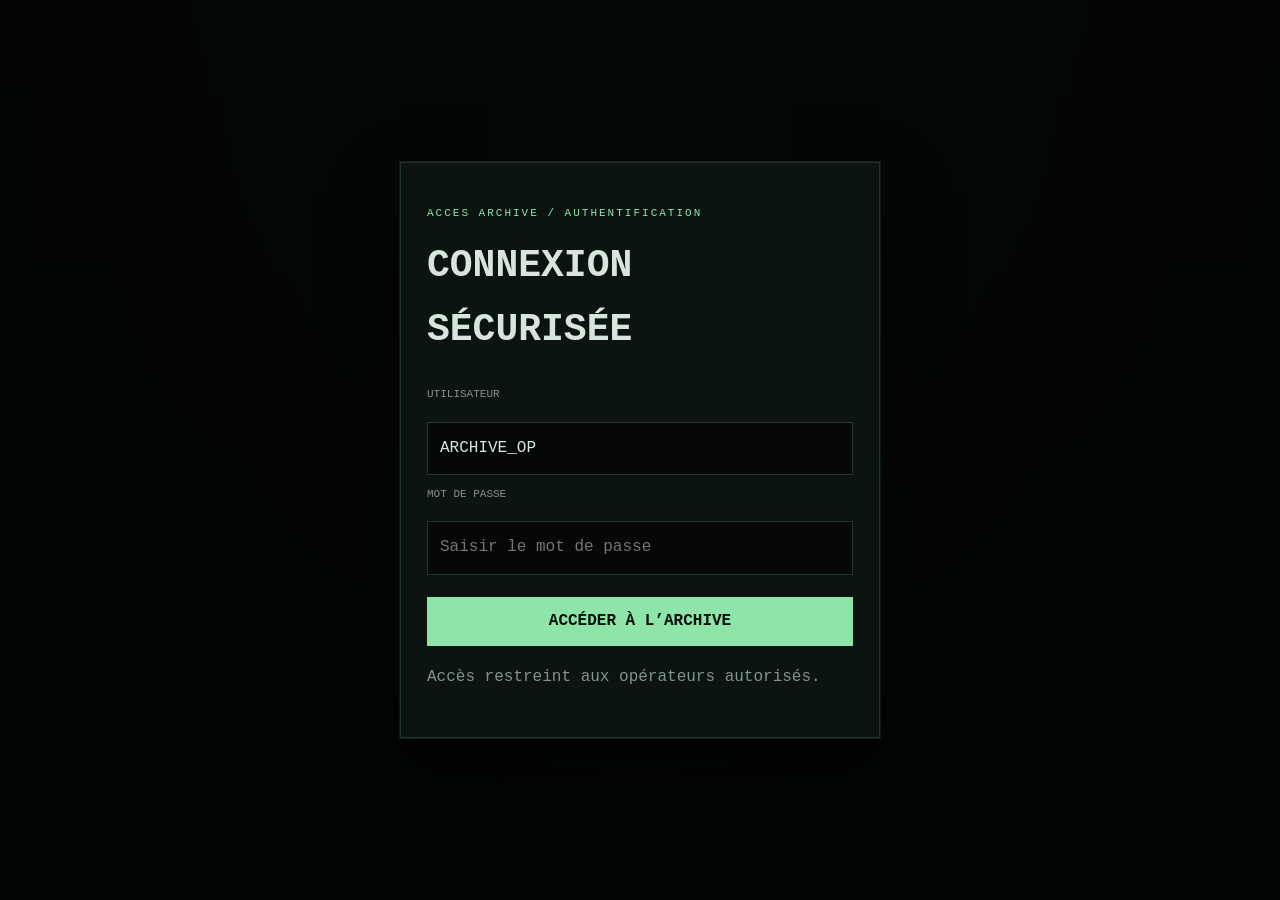
<file: index.html>
<!DOCTYPE html>
<html lang="fr">
<head>
  <meta charset="UTF-8">
  <meta name="viewport" content="width=device-width, initial-scale=1.0">
  <title>ARCHIVE // INSTANCE INCONNUE</title>
  <link rel="stylesheet" href="style.css">
  <script src="script.js" defer></script>
</head>
<body>
  <div id="login-overlay" class="login-overlay">
    <div class="login-panel">
      <p class="eyebrow">ACCES ARCHIVE / AUTHENTIFICATION</p>
      <h2>CONNEXION SÉCURISÉE</h2>

      <form id="login-form" class="login-form">
        <label for="login-user">UTILISATEUR</label>
        <input id="login-user" type="text" value="ARCHIVE_OP" autocomplete="username">

        <label for="login-password">MOT DE PASSE</label>
        <input id="login-password" type="password" placeholder="Saisir le mot de passe" autocomplete="current-password">

        <button class="button" type="submit">ACCÉDER À L’ARCHIVE</button>
      </form>

      <p id="login-message" class="login-message">Accès restreint aux opérateurs autorisés.</p>
    </div>
  </div>

  <div id="app-shell" class="app-shell hidden">
    <header class="topbar">
      <a href="index.html" class="logo">ARCHIVE<span>//</span>INCONNUE</a>
      <span class="status"><i></i> SESSION INSTABLE</span>
    </header>

    <main class="container">
    <div class="archive-grid">
      <section class="story-block">
        <p class="eyebrow">SYSTÈME D'ARCHIVAGE / INSTANCE NON IDENTIFIÉE</p>

        <h1>Une donnée n'aurait<br>pas dû <em>réapparaître.</em></h1>

        <p class="intro">
          Une ancienne entrée vient d'être restaurée dans les archives.
          Aucune requête connue ne correspond à cette récupération.
        </p>

        <div class="meta-line">
          <span>BRUIT DE FOND : 73%</span>
          <span>ÉTAT : INSTABLE</span>
        </div>
      </section>

      <aside class="panel side-panel">
        <p class="eyebrow">ÉVIDENCE</p>
        <ul class="evidence-list">
          <li><a href="files/registry_01.txt">Registre principal</a></li>
          <li><a href="files/copy_note.txt">Note récupérée</a></li>
          <li><a href="files/analyst_report_A.txt">Rapport de la copie</a></li>
          <li><a href="files/review_report_B.txt">Second relevé</a></li>
        </ul>
      </aside>
    </div>

    <section class="panel archive-interface">
      <div class="panel-heading">
        <span>JOURNAUX / PREUVES</span>
        <span>ARCHIVE RESTAURÉE</span>
      </div>

      <div class="archive-layout">
        <div class="document-panel">
          <p class="eyebrow">JOURNAUX</p>
          <div class="journal-list">
            <button class="journal-item active" type="button" data-doc="registry">
              <span class="tag">REG_01</span>
              <strong>Registre principal</strong>
              <small>Dernière entrée restaurée</small>
            </button>
            <button class="journal-item" type="button" data-doc="copy">
              <span class="tag">A_01</span>
              <strong>Rapport de la copie</strong>
              <small>Premier signal d’origine</small>
            </button>
            <button class="journal-item" type="button" data-doc="review">
              <span class="tag">B_02</span>
              <strong>Relevé d’analyse</strong>
              <small>Comparaison des deux sources</small>
            </button>
          </div>
        </div>

        <div class="document-panel evidence-panel">
          <p class="eyebrow">PREUVES</p>
          <div id="journal-viewer" class="journal-viewer" aria-live="polite"></div>
        </div>
      </div>
    </section>

    <section class="panel">
      <div class="panel-heading">
        <span>TERMINAL_00</span>
        <span>LECTURE SEULE</span>
      </div>

      <div id="terminal">
        <p>[SYS] Connexion à l'archive locale...</p>
        <p>[WARN] Référence source introuvable.</p>
        <p>[REC] Une entrée attend une vérification.</p>
      </div>

      <p class="prompt">&gt; <span class="cursor">_</span></p>
    </section>

    <section class="panel mission-panel">
      <p class="eyebrow">TÂCHE EN COURS</p>
      <h2>Vérifier le registre restauré</h2>
      <p>
        Une trace inconnue a été retrouvée. Consulte les journaux et cherche ce que le système a manqué.
      </p>
      <div class="mission-actions">
        <a class="button" href="files/registry_01.txt">Ouvrir le registre ↗</a>
        <button class="button ghost" id="hint-button" type="button">Afficher un indice</button>
      </div>
    </section>

    <section class="panel system-panel">
      <div class="panel-heading">
        <span>SURVEILLANCE / LOGS</span>
        <span>TRACE SYSTÈME</span>
      </div>

      <div class="system-grid">
        <div>
          <p class="eyebrow">ÉTAT DU SYSTÈME</p>
          <ul class="status-list">
            <li><span>SCAN_IO</span><strong>INACTIF</strong></li>
            <li><span>ARCHIVE_02</span><strong>RÉCUPÉRÉE</strong></li>
            <li><span>COUCHE_CACHEE</span><strong>NON INDEXÉE</strong></li>
          </ul>
        </div>

        <div>
          <p class="eyebrow">JOURNAL D’ACCÈS</p>
          <div id="access-log" class="access-log">
            <p>[SYS] Analyse des métadonnées de récupération...</p>
            <p>[ERR] Référence “l’Original” détectée hors du registre principal.</p>
          </div>
          <button class="button ghost" id="security-check" type="button">Activer le contrôle système</button>
        </div>
      </div>
    </section>

    <nav class="navigation">
      <a href="files/registry_01.txt">01 / Registre</a>
      <a href="files/copy_note.txt">02 / Note récupérée</a>
      <a href="#recovery">03 / Récupération</a>
    </nav>

    <section class="panel" id="recovery">
      <p class="eyebrow">CONSOLE DE RÉCUPÉRATION</p>
      <h2>Entrer une clé</h2>

      <form id="key-form">
        <label for="key-input">CLÉ DÉDUITE DES ARCHIVES</label>
        <div class="input-row">
          <input
            id="key-input"
            type="text"
            placeholder="Saisir une clé..."
            autocomplete="off"
            required
          >
          <button class="button" type="submit">Vérifier</button>
        </div>
      </form>

      <p id="feedback" aria-live="polite">
        En attente d'une entrée.
      </p>
      <div id="unlocked"></div>
    </section>

      <footer>
        AVERTISSEMENT : les horodatages peuvent être inexacts.
      </footer>
    </main>
  </div>
</body>
</html>
</file>
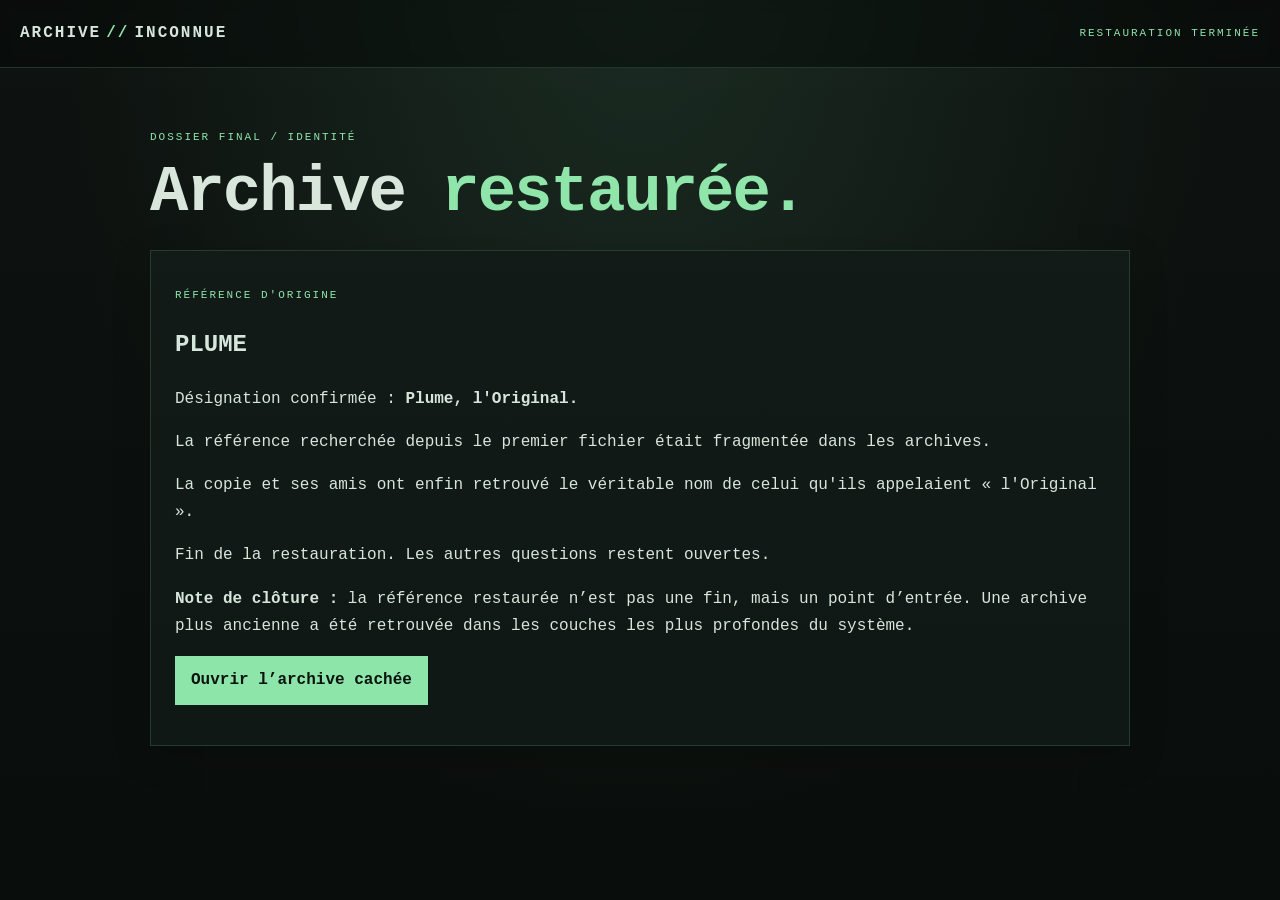
<file: final.html>
<!DOCTYPE html>
<html lang="fr">
<head>
  <meta charset="UTF-8">
  <meta name="viewport" content="width=device-width, initial-scale=1">
  <title>Dossier restauré // Archive</title>
  <link rel="stylesheet" href="style.css">
</head>
<body>
  <header class="topbar">
    <a class="logo" href="index.html">ARCHIVE<span>//</span>INCONNUE</a>
    <span class="status">RESTAURATION TERMINÉE</span>
  </header>

  <main class="container">
    <p class="eyebrow">DOSSIER FINAL / IDENTITÉ</p>
    <h1>Archive <em>restaurée.</em></h1>

    <section class="panel">
      <p class="eyebrow">RÉFÉRENCE D'ORIGINE</p>
      <h2>PLUME</h2>

      <p>
        Désignation confirmée :
        <strong>Plume, l'Original.</strong>
      </p>

      <p>
        La référence recherchée depuis le premier fichier
        était fragmentée dans les archives.
      </p>

      <p>
        La copie et ses amis ont enfin retrouvé le véritable
        nom de celui qu'ils appelaient « l'Original ».
      </p>

      <p>Fin de la restauration. Les autres questions restent ouvertes.</p>

      <p>
        <strong>Note de clôture :</strong> la référence restaurée n’est pas une fin, mais un point d’entrée.
        Une archive plus ancienne a été retrouvée dans les couches les plus profondes du système.
      </p>

      <p>
        <a class="button" href="vault.html">Ouvrir l’archive cachée</a>
      </p>
    </section>
  </main>
</body>
</html>
</file>
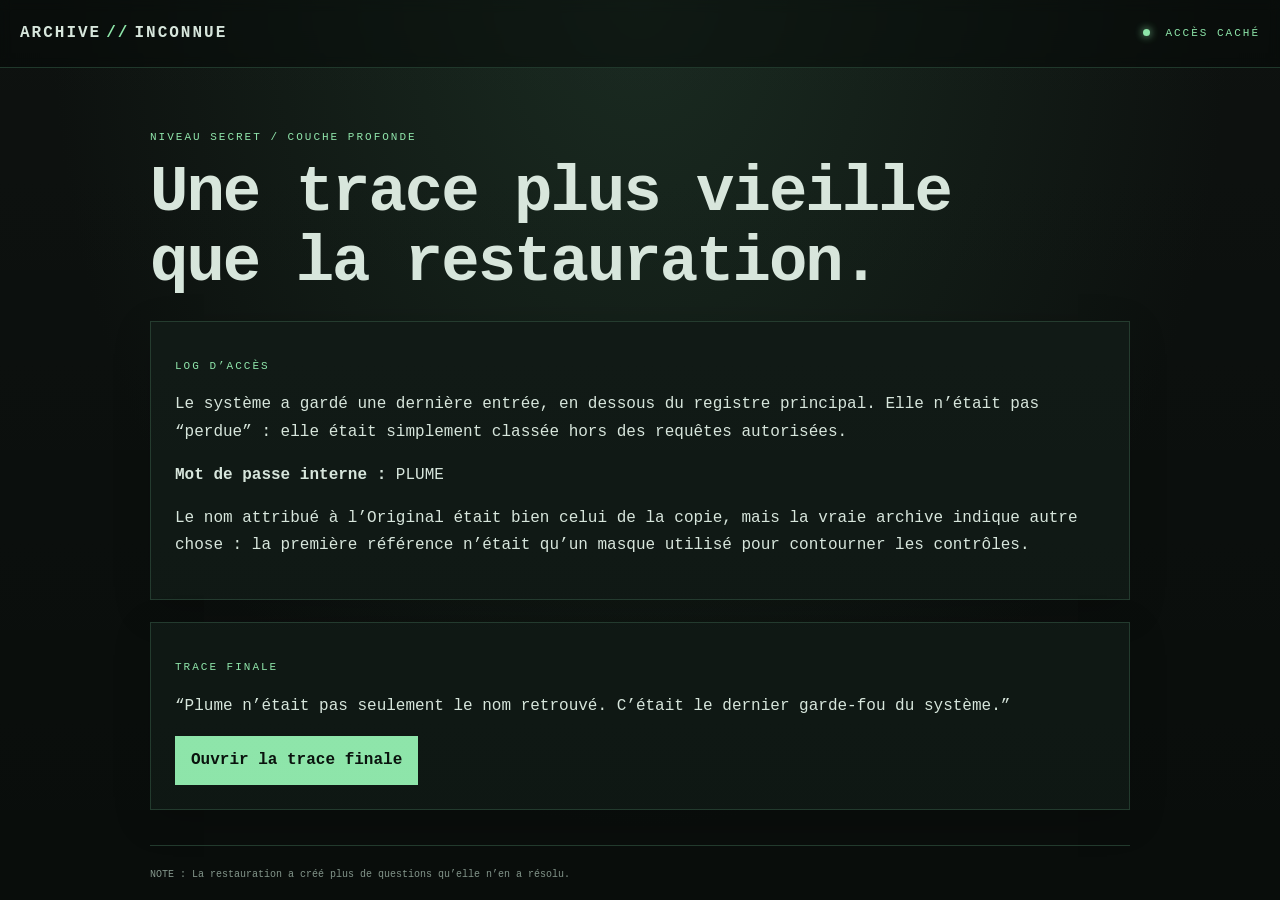
<file: vault.html>
<!DOCTYPE html>
<html lang="fr">
<head>
  <meta charset="UTF-8">
  <meta name="viewport" content="width=device-width, initial-scale=1.0">
  <title>Archive cachée // Instance</title>
  <link rel="stylesheet" href="style.css">
</head>
<body>
  <header class="topbar">
    <a class="logo" href="index.html">ARCHIVE<span>//</span>INCONNUE</a>
    <span class="status"><i></i> ACCÈS CACHÉ</span>
  </header>

  <main class="container">
    <p class="eyebrow">NIVEAU SECRET / COUCHE PROFONDE</p>
    <h1>Une trace plus vieille<br>que la restauration.</h1>

    <section class="panel">
      <p class="eyebrow">LOG D’ACCÈS</p>
      <p>
        Le système a gardé une dernière entrée, en dessous du registre principal.
        Elle n’était pas “perdue” : elle était simplement classée hors des requêtes autorisées.
      </p>

      <p>
        <strong>Mot de passe interne :</strong> PLUME
      </p>

      <p>
        Le nom attribué à l’Original était bien celui de la copie, mais la vraie archive indique
        autre chose : la première référence n’était qu’un masque utilisé pour contourner les contrôles.
      </p>
    </section>

    <section class="panel">
      <p class="eyebrow">TRACE FINALE</p>
      <p>
        “Plume n’était pas seulement le nom retrouvé. C’était le dernier garde-fou du système.”
      </p>
      <a class="button" href="files/last_trace.txt">Ouvrir la trace finale</a>
    </section>

    <footer>
      NOTE : La restauration a créé plus de questions qu’elle n’en a résolu.
    </footer>
  </main>
</body>
</html>
</file>
<file: style.css>
:root {
  --background: #070b09;
  --panel: #0c1511;
  --border: #20382b;
  --text: #d7e6dc;
  --muted: #82958a;
  --green: #8de5a9;
  --red: #e29b91;
  --dark: #050806;
}

* {
  box-sizing: border-box;
}

html {
  scroll-behavior: smooth;
}

body {
  margin: 0;
  background:
    radial-gradient(ellipse at top, #14251b, var(--background) 65%);
  color: var(--text);
  font-family: "Courier New", monospace;
  line-height: 1.7;
  min-height: 100vh;
}

body::before {
  content: "";
  position: fixed;
  inset: 0;
  background: linear-gradient(rgba(255,255,255,0.03), rgba(255,255,255,0.01));
  pointer-events: none;
}

a {
  color: inherit;
  text-decoration: none;
}

.hidden {
  display: none !important;
}

.login-overlay {
  position: fixed;
  inset: 0;
  display: grid;
  place-items: center;
  background: rgba(3, 6, 5, 0.92);
  backdrop-filter: blur(10px);
  z-index: 50;
}

.login-panel {
  width: min(480px, 90vw);
  border: 1px solid var(--border);
  background: rgba(12, 21, 17, 0.96);
  padding: 30px 26px;
  box-shadow: 0 0 0 1px rgba(141, 229, 169, 0.1), 0 25px 60px rgba(0, 0, 0, 0.5);
}

.login-panel h2 {
  margin: 10px 0 22px;
  font-size: clamp(26px, 4vw, 38px);
}

.login-form {
  display: grid;
  gap: 10px;
}

.login-form .button {
  margin-top: 12px;
  width: 100%;
}

.login-message {
  margin-top: 18px;
  color: var(--muted);
  min-height: 24px;
}

.login-message.error {
  color: var(--red);
}

.app-shell {
  min-height: 100vh;
}

.topbar {
  display: flex;
  justify-content: space-between;
  align-items: center;
  padding: 20px;
  border-bottom: 1px solid var(--border);
  background: rgba(5, 8, 6, 0.5);
  position: sticky;
  top: 0;
  backdrop-filter: blur(6px);
  z-index: 10;
}

.logo {
  font-weight: bold;
  letter-spacing: 2px;
}

.logo span {
  color: var(--green);
  margin: 0 5px;
}

.status,
.eyebrow {
  color: var(--green);
  font-size: 11px;
  letter-spacing: 2px;
}

.status i {
  display: inline-block;
  width: 7px;
  height: 7px;
  background: var(--green);
  border-radius: 50%;
  margin-right: 7px;
  box-shadow: 0 0 8px var(--green);
}

.container {
  width: min(980px, 92%);
  margin: 60px auto 80px;
}

.archive-grid {
  display: grid;
  grid-template-columns: 1.6fr 0.8fr;
  gap: 20px;
  align-items: start;
}

.story-block {
  padding: 10px 0;
}

h1 {
  font-size: clamp(36px, 7vw, 64px);
  line-height: 1.1;
  letter-spacing: -2px;
  margin: 0;
}

h1 em {
  color: var(--green);
  font-style: normal;
}

.intro {
  max-width: 650px;
  color: #a8b9ae;
  margin: 24px 0 18px;
}

.meta-line {
  display: flex;
  justify-content: space-between;
  gap: 12px;
  color: var(--muted);
  font-size: 11px;
  letter-spacing: 1.5px;
  border-top: 1px solid var(--border);
  border-bottom: 1px solid var(--border);
  padding: 10px 0;
}

.panel {
  border: 1px solid var(--border);
  background: var(--panel);
  padding: 24px;
  margin: 22px 0;
  box-shadow: 0 10px 35px #0003;
}

.side-panel {
  min-height: 100%;
}

.evidence-list {
  list-style: none;
  padding: 0;
  margin: 0;
  display: grid;
  gap: 10px;
}

.evidence-list a {
  display: block;
  padding: 10px 12px;
  border: 1px solid var(--border);
  background: rgba(5, 8, 6, 0.4);
  transition: border-color 0.2s ease, color 0.2s ease;
}

.evidence-list a:hover {
  border-color: var(--green);
  color: var(--green);
}

.archive-interface {
  overflow: hidden;
}

.archive-layout {
  display: grid;
  grid-template-columns: 1.3fr 0.9fr;
  gap: 20px;
}

.document-panel {
  border: 1px solid var(--border);
  background: rgba(5, 8, 6, 0.35);
  padding: 18px;
}

.journal-list {
  display: grid;
  gap: 12px;
}

.journal-item {
  display: grid;
  gap: 6px;
  padding: 14px 16px;
  border: 1px solid var(--border);
  background: rgba(13, 18, 15, 0.7);
  transition: border-color 0.2s ease, transform 0.2s ease, box-shadow 0.2s ease;
  color: var(--text);
  text-align: left;
  font: inherit;
  cursor: pointer;
}

.journal-item:hover,
.journal-item.active {
  border-color: var(--green);
  transform: translateX(2px);
  box-shadow: inset 0 0 0 1px rgba(141, 229, 169, 0.15);
}

.journal-item strong,
.journal-item small {
  display: block;
}

.journal-item small {
  color: var(--muted);
}

.tag,
.label {
  display: inline-block;
  color: var(--green);
  letter-spacing: 1.2px;
  font-size: 10px;
  text-transform: uppercase;
}

.journal-viewer {
  border: 1px solid var(--border);
  background: rgba(5, 8, 6, 0.55);
  min-height: 310px;
  padding: 18px;
}

.viewer-header {
  display: flex;
  justify-content: space-between;
  align-items: baseline;
  gap: 12px;
  border-bottom: 1px solid var(--border);
  padding-bottom: 10px;
  margin-bottom: 14px;
}

.viewer-header h3 {
  margin: 0;
  font-size: 1.1rem;
}

.viewer-actions {
  display: flex;
  justify-content: space-between;
  align-items: center;
  gap: 12px;
  margin-bottom: 12px;
  color: var(--muted);
  font-size: 11px;
  letter-spacing: 1px;
}

.viewer-actions a {
  color: var(--green);
  text-decoration: underline;
}

.viewer-status {
  color: var(--green);
}

.viewer-body {
  display: grid;
  gap: 8px;
  color: #dfeee2;
}

.viewer-body p {
  margin: 0;
  line-height: 1.6;
  letter-spacing: 0.02em;
}

.viewer-body strong {
  color: var(--green);
}

.evidence-stack {
  list-style: none;
  margin: 0;
  padding: 0;
  display: grid;
  gap: 12px;
}

.evidence-stack li {
  display: grid;
  gap: 6px;
  padding: 12px 10px;
  border-bottom: 1px solid var(--border);
}

.evidence-stack strong {
  font-size: 0.98rem;
}

.panel-heading {
  display: flex;
  justify-content: space-between;
  gap: 15px;
  color: var(--muted);
  font-size: 11px;
  border-bottom: 1px solid var(--border);
  padding-bottom: 12px;
  margin-bottom: 20px;
}

#terminal p {
  margin: 8px 0;
  color: #dfeee2;
}

.prompt {
  color: var(--green);
}

.cursor {
  animation: blink 1s steps(2, start) infinite;
}

@keyframes blink {
  to {
    visibility: hidden;
  }
}

.mission-panel h2 {
  margin-top: 8px;
}

.mission-actions {
  display: flex;
  gap: 12px;
  flex-wrap: wrap;
  margin-top: 18px;
}

.button {
  display: inline-block;
  border: 1px solid var(--green);
  background: var(--green);
  color: #07100b;
  padding: 10px 15px;
  font: inherit;
  font-weight: bold;
  cursor: pointer;
  transition: transform 0.15s ease, filter 0.15s ease;
}

.button:hover {
  filter: brightness(1.15);
  transform: translateY(-1px);
}

.button.ghost {
  background: transparent;
  color: var(--green);
}

.system-grid {
  display: grid;
  grid-template-columns: 0.9fr 1.1fr;
  gap: 20px;
  align-items: start;
}

.status-list {
  list-style: none;
  margin: 0;
  padding: 0;
  display: grid;
  gap: 12px;
}

.status-list li {
  display: flex;
  justify-content: space-between;
  gap: 12px;
  border: 1px solid var(--border);
  background: rgba(5, 8, 6, 0.35);
  padding: 12px 14px;
}

.status-list span {
  color: var(--muted);
}

.status-list strong {
  color: var(--green);
}

.access-log {
  min-height: 160px;
  border: 1px solid var(--border);
  background: rgba(5, 8, 6, 0.55);
  padding: 16px;
  margin-bottom: 16px;
}

.access-log p {
  margin: 8px 0;
  color: #dfeee2;
}

.navigation {
  display: grid;
  grid-template-columns: repeat(3, 1fr);
  gap: 12px;
}

.navigation a {
  padding: 16px;
  border: 1px solid var(--border);
  background: #0a100d;
  transition: border-color 0.2s ease, color 0.2s ease;
}

.navigation a:hover {
  border-color: var(--green);
  color: var(--green);
}

label {
  display: block;
  color: var(--muted);
  font-size: 11px;
  margin-bottom: 8px;
}

.input-row {
  display: flex;
  gap: 10px;
}

input {
  flex: 1;
  min-width: 0;
  padding: 12px;
  background: var(--dark);
  border: 1px solid var(--border);
  color: var(--text);
  font: inherit;
}

input:focus {
  outline: 1px solid var(--green);
}

#feedback {
  color: var(--muted);
  min-height: 24px;
}

#feedback.success {
  color: var(--green);
}

#feedback.error {
  color: var(--red);
}

#unlocked {
  white-space: pre-wrap;
  overflow-wrap: anywhere;
  color: var(--green);
  margin-top: 16px;
}

#unlocked a.button {
  margin-top: 12px;
}

footer {
  margin-top: 35px;
  padding-top: 20px;
  border-top: 1px solid var(--border);
  color: var(--muted);
  font-size: 10px;
}

@media (max-width: 760px) {
  .archive-grid,
  .archive-layout {
    grid-template-columns: 1fr;
  }
}

@media (max-width: 600px) {
  .navigation {
    grid-template-columns: 1fr;
  }

  .input-row,
  .mission-actions,
  .meta-line {
    flex-direction: column;
  }

  .container {
    margin-top: 35px;
  }
}
</file>
